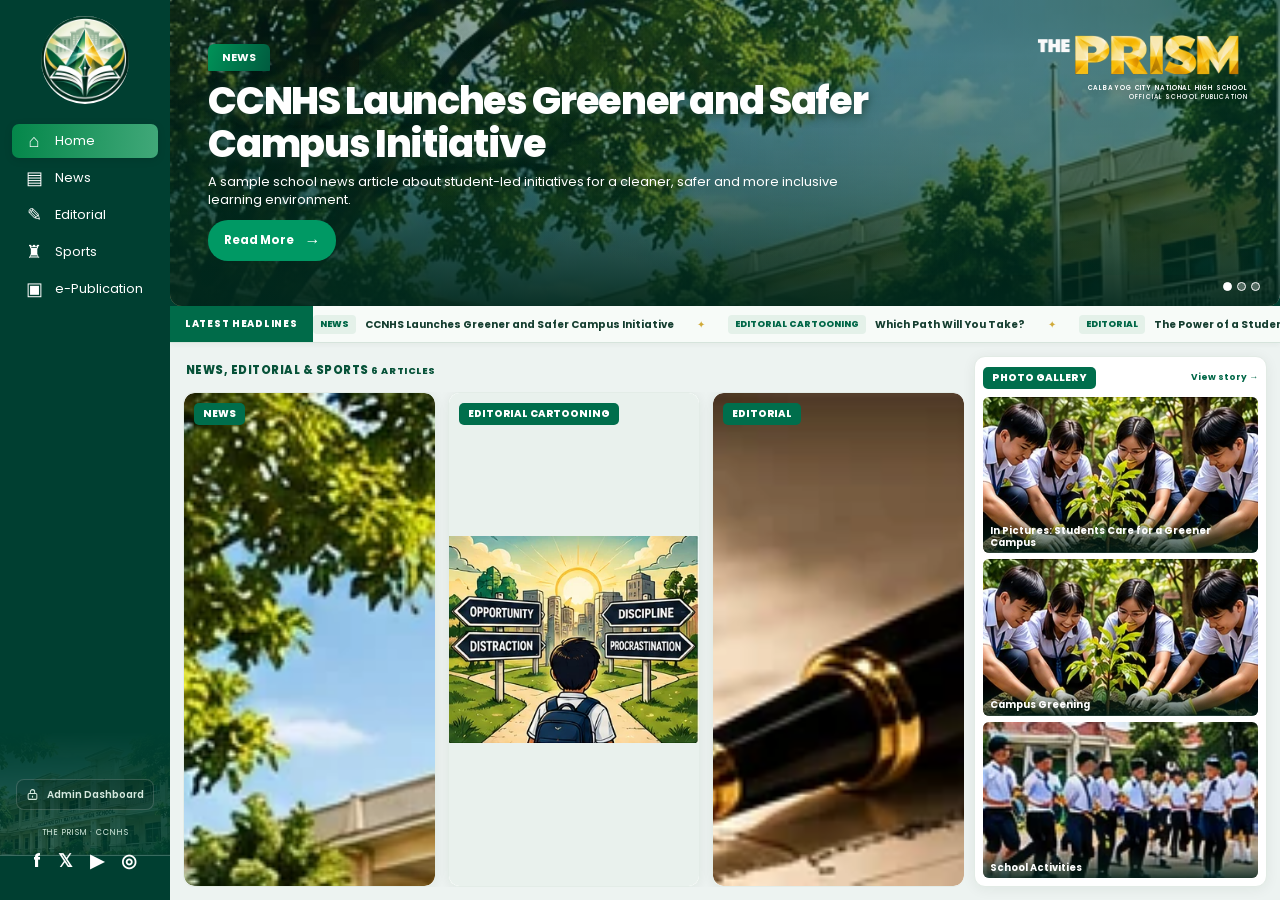
<file: site/index.html>
<!doctype html>
<html lang="en">
<head>
  <meta charset="utf-8"><meta name="viewport" content="width=device-width, initial-scale=1, viewport-fit=cover"><meta name="theme-color" content="#053f30">
  <meta name="description" content="The Prism — the official online school publication of Calbayog City National High School. Stories that inform. Voices that inspire.">
  <meta property="og:type" content="website"><meta property="og:title" content="The Prism | CCNHS"><meta property="og:description" content="Stories that inform. Voices that inspire. A brighter tomorrow.">
  <title>The Prism | Calbayog City National High School</title>
  <link rel="icon" type="image/png" href="assets/images/icon-192.png"><link rel="apple-touch-icon" href="assets/images/icon-192.png"><link rel="manifest" href="manifest.webmanifest">
  <link rel="preconnect" href="https://fonts.googleapis.com"><link rel="preconnect" href="https://fonts.gstatic.com" crossorigin>
  <link href="https://fonts.googleapis.com/css2?family=Poppins:wght@400;500;600;700;800;900&display=swap" rel="stylesheet">
  <link rel="stylesheet" href="assets/styles.css?v=prism-header-v38-20261028-cms-entry"><script defer src="assets/carousel.js?v=prism-carousel-v5-auto-only-20261027"></script><script defer src="assets/app.js?v=prism-cms-v2-featured-gallery-20261027"></script>
  <link rel="stylesheet" href="assets/flipbook.css?v=prism-epub-v2-pdf">
  <script defer src="assets/epub-pdf.js?v=prism-pdf-v1"></script>
  <script defer src="assets/flipbook.js?v=prism-epub-v2-pdf"></script>
</head>
<body>
<div class="app-shell">
  <a class="sidebar-brandmark" href="index.html" aria-label="The Prism home — school publication logo"><img src="assets/images/prism-logo.webp" width="72" height="72" alt="The Prism logo"></a>
  <section id="featured-header" class="home-card hero" aria-label="Featured publication story" hidden></section>
  <section id="headline-ticker" class="headline-ticker" aria-label="Latest publication headlines" hidden></section>
  <header class="masthead">
    <a class="brand" href="index.html" aria-label="The Prism home"><img src="assets/images/prism-logo.webp" width="132" height="132" alt="Official The Prism publication logo"><span class="brand-text"><strong>THE PRISM</strong><span>CALBAYOG CITY NATIONAL HIGH SCHOOL</span><em>OFFICIAL SCHOOL PUBLICATION</em></span></a>
    <div class="header-photo" aria-hidden="true"></div>
    <p class="mast-quote">Stories that inform.<br>Voices that inspire.<br>A brighter tomorrow.</p>
    <button class="menu-toggle" id="menu-toggle" aria-label="Toggle navigation" aria-expanded="false" aria-controls="side-nav">☰</button>
  </header>
  <div class="page-layout">
    <aside class="side-nav" id="side-nav">
      <nav aria-label="Main navigation">
        <a href="index.html" data-nav="home"><span>⌂</span>Home</a>
        <a href="index.html?page=news" data-nav="news"><span>▤</span>News</a>
        <a href="index.html?page=editorial" data-nav="editorial"><span>✎</span>Editorial</a>
        <a href="index.html?page=sports" data-nav="sports"><span>♜</span>Sports</a>
        <a href="index.html?page=epublication" data-nav="epublication"><span>▣</span>e-Publication</a>
      </nav>
      <div class="sidebar-admin-entry"><a href="admin.html" aria-label="Open The Prism CMS dashboard"><svg viewBox="0 0 24 24" width="15" height="15" fill="none" stroke="currentColor" stroke-width="1.9" stroke-linecap="round" stroke-linejoin="round" aria-hidden="true"><rect x="4" y="10" width="16" height="11" rx="2"/><path d="M8 10V7a4 4 0 0 1 8 0v3"/><path d="M12 15v2"/></svg><span>Admin Dashboard</span></a></div>
      <div class="sidebar-bottom"><span class="sidebar-ornament" aria-hidden="true"></span><p>THE PRISM · CCNHS</p><div class="socials" aria-label="Social media placeholders"><span>f</span><span>𝕏</span><span>▶</span><span>◎</span></div></div>
    </aside>
    <main id="app" tabindex="-1"><div class="loading"><span class="spinner"></span>Loading The Prism…</div></main>
  </div>
</div>
<nav class="bottom-nav" aria-label="Mobile navigation"><a href="index.html" data-nav="home"><span>⌂</span>Home</a><a href="index.html?page=news" data-nav="news"><span>▤</span>News</a><a href="index.html?page=editorial" data-nav="editorial"><span>✎</span>Editorial</a><a href="index.html?page=sports" data-nav="sports"><span>♜</span>Sports</a><a href="index.html?page=epublication" data-nav="epublication"><span>▣</span>e-Pub</a></nav>
<div id="network-warning" hidden role="status">You are offline. Previously visited pages may still be available.</div>
</body></html>
</file>
<file: site/assets/styles.css>
:root{--forest:#003e2e;--deep:#002b23;--green:#007e4b;--lime:#00a66d;--gold:#f0c755;--gray:#edf2f1;--ink:#122522;--muted:#5d6a67;--border:#dbe5e1;--white:#fff;--radius:10px}
*,*::before,*::after{box-sizing:border-box}html,body{height:100%;margin:0;overflow:hidden}body{font-family:Poppins,Arial,sans-serif;background:#e8efec;color:var(--ink);font-size:13px}a{text-decoration:none;color:inherit}button{font:inherit;cursor:pointer}button:focus-visible,a:focus-visible{outline:3px solid #ecbf3f;outline-offset:3px}img{display:block;max-width:100%}h1,h2,h3,p,figure{margin:0}.app-shell{height:100vh;height:100dvh;display:flex;flex-direction:column;overflow:hidden;min-height:0}
.masthead{height:clamp(118px,18vh,186px);flex-shrink:0;background:linear-gradient(112deg,rgba(255,255,255,.98) 0%,rgba(255,255,255,.96) 46%,rgba(236,244,239,.8) 49%,transparent 49%),linear-gradient(135deg,#dff4e8,#e2e9e8);position:relative;display:flex;align-items:center;padding:8px max(20px,2.4vw);overflow:hidden;isolation:isolate;border-bottom:2px solid #a0bdb0}
.masthead::after{content:"";position:absolute;inset:0 0 0 50%;background:linear-gradient(101deg,rgba(0,72,52,.15),rgba(0,46,38,.07) 37%,rgba(0,37,30,.94) 97%);z-index:-1;pointer-events:none}
.header-photo{position:absolute;inset:0 0 0 48%;background:url('images/campus-header.webp') center 43% /cover no-repeat;z-index:-2}.brand{position:relative;z-index:1;display:flex;gap:clamp(12px,1.8vw,29px);align-items:center;flex:0 1 auto;min-width:0}.brand img{height:clamp(92px,15.5vh,162px);width:clamp(92px,15.5vh,162px);object-fit:contain;border-radius:50%;flex-shrink:0}.brand-text{display:flex;flex-direction:column;white-space:nowrap}.brand-text strong{font-weight:900;font-size:clamp(35px,5.6vw,99px);letter-spacing:-.055em;line-height:1.05;color:var(--deep)}.brand-text>span{font-size:clamp(8px,.95vw,16px);font-weight:600;letter-spacing:.30em;color:#18473b;line-height:1.45}.brand-text em{font-style:normal;font-weight:500;letter-spacing:.42em;color:#347a68;font-size:clamp(8px,.82vw,13px);line-height:1.5}.mast-quote{margin-left:auto;text-align:left;color:white;text-shadow:0 2px 12px #112b21;font-style:italic;line-height:1.65;font-size:clamp(10px,1vw,15px);max-width:240px;z-index:1}.menu-toggle{display:none}
.page-layout{display:grid;grid-template-columns:clamp(170px,13vw,205px) minmax(0,1fr);min-height:0;flex:1}.side-nav{background:radial-gradient(ellipse at 95% 100%,rgba(53,139,96,.75),transparent 43%),linear-gradient(155deg,#004d35,#003529 65%,#003f31);color:#fff;display:flex;flex-direction:column;justify-content:space-between;padding:10px 12px 18px;min-height:0;position:relative;overflow:hidden}.side-nav:before{position:absolute;content:'';pointer-events:none;inset:auto 0 44px;height:125px;opacity:.25;background:url('images/campus-header.webp') center/cover;mask-image:linear-gradient(transparent,#000)}.side-nav nav{display:grid;grid-template-rows:repeat(10,minmax(0,1fr));flex:1;min-height:0;max-height:610px}.side-nav nav a{display:flex;align-items:center;gap:14px;border-radius:9px;padding:0 13px;color:#fff;font-size:clamp(10px,1vw,14px);transition:background .2s}.side-nav nav a>span{display:grid;place-items:center;flex-shrink:0;font-size:clamp(18px,1.65vw,25px);width:24px;line-height:1}.side-nav nav a:hover,.side-nav nav a.active{background:linear-gradient(93deg,#04874a,#41a879);box-shadow:0 2px 9px rgba(0,0,0,.11)}.sidebar-bottom{position:relative;z-index:1;padding:8px;text-align:center;color:#d1e7dc}.sidebar-bottom p{font-size:8px;letter-spacing:.11em;margin:4px 0 8px}.socials{display:flex;justify-content:center;align-items:center;gap:17px}.socials span{color:white;font-size:18px;font-weight:700}
#app{min-width:0;min-height:0;overflow:hidden;background:#edf3f1}.loading{height:100%;display:flex;align-items:center;justify-content:center;gap:12px;color:var(--green);font-weight:600}.spinner{width:20px;height:20px;border-radius:50%;border:3px solid #cfdfd8;border-top-color:#008755;animation:spin .8s linear infinite}@keyframes spin{to{transform:rotate(360deg)}}
.home-grid{display:grid;grid-template-columns:minmax(0,1.77fr) minmax(0,1.12fr) minmax(0,1fr);grid-template-rows:minmax(0,1.04fr) minmax(0,.96fr);gap:12px;height:100%;min-height:0;padding:12px 13px 13px}.home-card{border-radius:var(--radius);background:#fff;min-width:0;min-height:0;overflow:hidden;box-shadow:0 2px 14px rgba(2,40,29,.055)}.hero{position:relative;background:#153e32}.hero-pane{position:absolute;inset:0;opacity:0;visibility:hidden;transition:opacity .25s;pointer-events:none}.hero-pane.shown{opacity:1;visibility:visible;pointer-events:auto}.hero-slide{position:relative;width:100%;height:100%;overflow:hidden}.hero-slide>img{width:100%;height:100%;object-fit:cover;object-position:center}.hero-overlay{position:absolute;inset:0;background:linear-gradient(0deg,rgba(0,40,29,.93) 0%,rgba(0,48,32,.6) 30%,transparent 82%),linear-gradient(90deg,rgba(0,45,35,.5),transparent 78%)}.hero-copy{position:absolute;left:clamp(16px,1.6vw,29px);right:10px;bottom:clamp(25px,3.2vh,50px);color:white;max-width:90%}.ribbon,.section-head h2,.label-chip{font-size:clamp(10px,.86vw,14px);font-weight:700;line-height:1.2;color:white;background:linear-gradient(110deg,#009358,#005b3f);padding:7px 14px;border-radius:6px 6px 1px 1px;display:inline-block}.hero h1{font-size:clamp(20px,2.45vw,43px);font-weight:800;line-height:1.14;letter-spacing:-.03em;margin:10px 0 5px;max-width:680px;text-shadow:0 2px 11px #173c2e}.hero-copy p{font-size:clamp(10px,.9vw,14px);line-height:1.45;max-width:520px;display:-webkit-box;-webkit-box-orient:vertical;-webkit-line-clamp:2;overflow:hidden;margin-bottom:10px}.read-btn{display:inline-flex;align-items:center;gap:10px;color:white;background:#009964;padding:8px 16px;border-radius:20px;font-weight:700;font-size:clamp(10px,.9vw,14px)}.read-btn:hover{background:#01b67a}.read-btn>span{font-size:16px}.hero-controls{position:absolute;right:14px;bottom:15px;display:flex;align-items:center;gap:9px}.hero-controls>button{border-radius:50%;height:30px;width:30px;background:rgba(0,20,17,.72);border:1px solid rgba(255,255,255,.4);color:white;font-size:22px;line-height:1}.dots{display:flex;gap:5px;margin-right:10px}.dots button{width:9px;height:9px;border-radius:50%;padding:0;border:1px solid white;background:rgba(255,255,255,.25)}.dots button.active{background:white}
.compact-card{display:flex;flex-direction:column;padding:clamp(8px,.78vw,12px);gap:6px}.section-head{display:flex;justify-content:space-between;align-items:center;gap:5px;flex-shrink:0;min-height:32px}.section-head h2{white-space:nowrap;margin:0;font-size:clamp(9px,.85vw,13px);padding:7px 12px}.section-head a{color:#005841;font-weight:700;white-space:nowrap;font-size:clamp(9px,.78vw,12px)}.section-head a:hover{text-decoration:underline}.tile-image{display:block;flex:1;min-height:0;overflow:hidden;border-radius:6px}.tile-image img{height:100%;width:100%;object-fit:cover;transition:transform .25s}.tile-image:hover img{transform:scale(1.025)}.cartoon-tile .tile-image img,.info-tile .tile-image img{object-fit:cover}.tile-copy{flex-shrink:0;padding:1px 8px 5px}.tile-copy h3{font-size:clamp(13px,1.23vw,20px);line-height:1.16;letter-spacing:-.025em;font-weight:800;display:-webkit-box;-webkit-box-orient:vertical;-webkit-line-clamp:2;overflow:hidden;margin:0 0 4px}.tile-copy p{font-size:clamp(9px,.84vw,13px);line-height:1.35;color:#424f4b;display:-webkit-box;-webkit-box-orient:vertical;-webkit-line-clamp:2;overflow:hidden;margin-bottom:5px}.inline-action{display:inline-flex;align-items:center;gap:8px;color:#006744;font-weight:700;font-size:clamp(10px,.9vw,14px)}.inline-action span{font-size:18px}.inline-action:hover{text-decoration:underline}.info-tile .tile-copy{padding:0 4px 5px}.info-tile .tile-image img{object-position:center top}.gallery-preview{display:grid;grid-template-rows:minmax(0,1fr) minmax(65px,.45fr);gap:6px;flex:1;min-height:0}.gallery-primary,.gallery-strip a{display:block;overflow:hidden;min-height:0;border-radius:5px}.gallery-primary img,.gallery-strip img{width:100%;height:100%;object-fit:cover}.gallery-strip{display:grid;grid-template-columns:repeat(3,minmax(0,1fr));gap:6px;min-height:0}.sports-tile .tile-image img{object-position:center}.opinion-tile .tile-image img{object-position:center 48%}
.inner-page{height:100%;overflow:auto;overscroll-behavior:contain;padding:clamp(14px,2vw,30px);scrollbar-color:#a4c1b0 transparent}.page-title{display:flex;align-items:flex-end;justify-content:space-between;gap:16px;background:linear-gradient(135deg,#fff,#eff7f0);padding:20px 25px;border-radius:13px;margin-bottom:18px;border:1px solid var(--border)}.eyebrow{font-size:11px;font-weight:800;color:#007952;letter-spacing:.12em}.page-title h1{font-size:clamp(25px,3vw,43px);letter-spacing:-.04em;color:var(--deep);line-height:1.15;margin:4px 0}.page-title p{font-size:13px;color:var(--muted)}.demo-hint{background:#fbf2d7;color:#735620;border:1px solid #eee0b7;padding:8px 12px;border-radius:20px;font-weight:700;white-space:nowrap;font-size:10px}.story-list{display:grid;grid-template-columns:repeat(2,minmax(0,1fr));gap:16px}.list-card{background:white;border:1px solid #e2e9e5;border-radius:12px;overflow:hidden;box-shadow:0 6px 26px rgba(0,38,25,.045);display:grid;grid-template-columns:43% minmax(0,1fr)}.list-img{display:block;min-height:240px;max-height:360px;overflow:hidden}.list-img img{width:100%;height:100%;object-fit:cover}.list-content{padding:18px;display:flex;flex-direction:column;align-items:flex-start;justify-content:center;gap:8px}.list-content h2{font-size:clamp(16px,1.55vw,25px);line-height:1.2;letter-spacing:-.03em}.list-content h2 a:hover{color:var(--green)}.label-chip{font-size:10px;padding:6px 9px}.list-content p{font-size:12px;color:#53615d;display:-webkit-box;-webkit-line-clamp:3;-webkit-box-orient:vertical;overflow:hidden}.meta{font-size:11px;color:#65736f}.breadcrumbs{font-size:12px;color:#62716b;margin-bottom:16px}.breadcrumbs a{color:#006544;font-weight:700}.article-layout{display:grid;grid-template-columns:minmax(280px,.98fr) minmax(0,1.15fr);gap:25px;align-items:start;max-width:1500px;margin:auto}.article-photo{background:white;border-radius:13px;padding:10px;border:1px solid #e5ece8}.article-photo img{width:100%;height:auto;max-height:65vh;object-fit:cover;border-radius:8px}.article-photo.cartoon-photo img{object-fit:contain;max-height:72vh}.article-photo figcaption{font-size:11px;color:#73817d;font-style:italic;padding:9px 3px 3px}.article-text{background:#fff;border-radius:13px;padding:clamp(22px,2.5vw,40px);box-shadow:0 3px 16px rgba(0,0,0,.03)}.article-text h1{font-size:clamp(24px,2.9vw,45px);line-height:1.16;letter-spacing:-.03em;margin:15px 0 11px;color:#092c22}.article-text .meta{font-size:12px;padding-bottom:15px;border-bottom:1px solid #e0eae4}.article-text p{font-size:clamp(12px,.95vw,15px);line-height:1.9;color:#394942;margin-top:15px}.article-text .inline-action{margin-top:18px}.sample-alert{background:#fff8e7;border-left:4px solid #ddb44e;color:#85662d;font-size:11px;line-height:1.6;padding:10px 13px;border-radius:4px;margin:16px 0}.about-panel{display:flex;gap:35px;background:white;border-radius:18px;max-width:1100px;margin:2vh auto;padding:clamp(24px,5vw,60px);align-items:center}.about-panel img{height:clamp(160px,28vw,300px);width:clamp(160px,28vw,300px);object-fit:contain}.about-panel h1{font-size:clamp(29px,4vw,51px);letter-spacing:-.04em;color:var(--deep);margin:5px 0 14px}.about-panel p{font-size:clamp(12px,1.15vw,16px);line-height:1.8;margin:10px 0 15px}.muted-note{color:#849087}.bottom-nav{display:none}#network-warning{position:fixed;right:10px;bottom:10px;background:#f9dc9c;border-radius:10px;color:#67450d;padding:10px 14px;z-index:50}#network-warning[hidden]{display:none}
@media(max-width:1200px){.masthead{height:clamp(111px,16vh,155px)}.brand img{height:clamp(87px,13vh,125px);width:clamp(87px,13vh,125px)}.brand-text strong{font-size:clamp(35px,5.4vw,73px)}.page-layout{grid-template-columns:170px minmax(0,1fr)}.side-nav nav a{font-size:11px;padding:0 9px;gap:10px}.home-grid{grid-template-columns:minmax(0,1.6fr) minmax(0,1.08fr) minmax(0,1fr);gap:9px;padding:9px}.compact-card{padding:7px}.section-head{min-height:26px}.section-head h2{font-size:10px;padding:6px 8px}.tile-copy h3{font-size:14px}.tile-copy p{font-size:10px}}
@media(max-width:950px) and (min-width:701px){.mast-quote{display:none}.brand-text strong{font-size:55px}.page-layout{grid-template-columns:148px minmax(0,1fr)}.side-nav{padding:8px}.side-nav nav a{gap:7px;font-size:10px}.side-nav nav a span{font-size:18px;width:22px}.hero h1{font-size:22px}.hero-copy p{display:none}.tile-copy p{display:none}.home-grid{grid-template-columns:1.5fr 1.1fr 1fr}.section-head a{display:none}}
@media(max-height:730px) and (min-width:701px){.masthead{height:108px}.brand img{height:92px;width:92px}.brand-text strong{font-size:59px}.side-nav{padding:7px 10px}.side-nav nav a{font-size:11px}.side-nav nav a span{font-size:19px}.sidebar-bottom{padding:0}.sidebar-bottom p{display:none}.home-grid{gap:8px;padding:8px}.compact-card{gap:3px}.section-head{min-height:25px}.section-head h2{padding:5px 9px}.tile-copy p{display:none}.tile-copy h3{font-size:13px;margin-bottom:3px}.hero h1{font-size:clamp(22px,2.3vw,31px)}.hero-copy p{font-size:10px;line-height:1.2}.hero-copy{bottom:25px}.read-btn{padding:5px 11px}.hero-controls{bottom:7px}.gallery-preview{grid-template-rows:minmax(0,1fr) minmax(32px,.4fr)}}
@media(max-width:700px){.app-shell{height:100dvh}.masthead{height:80px;padding:6px 12px;border-bottom:2px solid #e0e8e3;background:linear-gradient(90deg,#fff 55%,#c8e5d6)}.masthead:after{display:none}.header-photo{opacity:.13;inset:0 0 0 45%}.brand{gap:8px}.brand img{height:62px;width:62px}.brand-text strong{font-size:clamp(26px,7.4vw,39px);letter-spacing:-.06em}.brand-text>span{font-size:6.4px;letter-spacing:.12em}.brand-text em{font-size:5.8px;letter-spacing:.25em}.mast-quote{display:none}.menu-toggle{display:block;position:absolute;right:10px;top:19px;border:0;background:#056343;color:white;border-radius:9px;width:35px;height:37px;font-size:23px;z-index:21;line-height:1}.page-layout{display:block;min-height:0;flex:1}.side-nav{position:fixed;top:80px;bottom:54px;left:0;width:235px;z-index:22;transform:translateX(-110%);transition:transform .2s;box-shadow:0 12px 22px #09251d44;padding:13px}.side-nav.opened{transform:translateX(0)}.side-nav nav{max-height:none}.side-nav nav a{font-size:12px}.side-nav nav a span{font-size:19px}.sidebar-bottom{display:none}#app{height:100%;width:100%}.bottom-nav{display:grid;grid-template-columns:repeat(5,minmax(0,1fr));position:fixed;z-index:19;bottom:0;left:0;right:0;height:calc(57px + env(safe-area-inset-bottom));padding-bottom:env(safe-area-inset-bottom);background:white;border-top:1px solid #d6e3dd;box-shadow:0 -2px 16px #1245341b}.bottom-nav a{display:flex;flex-direction:column;align-items:center;justify-content:center;gap:1px;color:#687972;font-weight:600;font-size:9px}.bottom-nav a span{font-size:20px;line-height:1.2}.bottom-nav a.active{color:#007f52}.page-layout{padding-bottom:57px}.home-grid{grid-template-columns:repeat(2,minmax(0,1fr));grid-template-rows:minmax(0,1.2fr) minmax(0,.8fr) minmax(0,.8fr);gap:7px;padding:8px;height:100%}.hero{grid-column:1/-1}.hero-copy{left:15px;right:8px;bottom:12px}.hero h1{font-size:clamp(17px,5vw,25px);line-height:1.1;margin:7px 0 3px;max-width:270px}.hero-copy p{font-size:9px;line-height:1.35;-webkit-line-clamp:2;max-width:270px;margin-bottom:7px}.ribbon{font-size:8px;padding:5px 8px}.read-btn{font-size:9px;padding:5px 10px}.hero-controls{right:9px;bottom:8px;gap:4px}.hero-controls>button{width:23px;height:23px;font-size:17px}.dots{gap:4px;margin-right:4px}.dots button{height:7px;width:7px}.compact-card{padding:5px;gap:3px}.section-head{min-height:21px}.section-head h2{font-size:8px;padding:5px 6px}.section-head a{display:none}.tile-copy{padding:2px 4px 4px}.tile-copy h3{font-size:10px;line-height:1.15;margin:0 0 3px;-webkit-line-clamp:2}.tile-copy p,.tile-copy .inline-action{display:none}.cartoon-tile{grid-column:1;grid-row:2}.info-tile{grid-column:2;grid-row:2}.gallery-tile{grid-column:1;grid-row:3}.sports-tile{grid-column:2;grid-row:3}.opinion-tile{display:none}.gallery-preview{grid-template-rows:minmax(0,1fr) minmax(25px,.35fr);gap:3px}.gallery-strip{gap:3px}.tile-image{border-radius:4px}.inner-page{padding:12px;height:100%;padding-bottom:20px}.page-title{padding:14px;margin-bottom:10px;align-items:flex-start;flex-direction:column;gap:6px}.page-title h1{font-size:24px}.page-title p{font-size:11px}.eyebrow{font-size:9px}.demo-hint{font-size:8px;padding:5px 8px}.story-list{display:block}.list-card{grid-template-columns:36% minmax(0,1fr);margin-bottom:10px;border-radius:10px}.list-img{min-height:130px;max-height:none}.list-content{padding:10px;gap:5px}.list-content h2{font-size:14px}.list-content p{font-size:10px;-webkit-line-clamp:2}.list-content .meta{font-size:9px}.list-content .inline-action{font-size:10px}.label-chip{padding:4px 6px;font-size:8px}.article-layout{display:block}.article-photo{margin-bottom:13px}.article-photo img{max-height:240px}.article-text{padding:18px}.article-text h1{font-size:23px}.article-text p{font-size:12px}.breadcrumbs{font-size:10px;line-height:1.5}.about-panel{display:block;margin:0;padding:21px}.about-panel img{height:120px;width:120px;margin:0 auto 12px}.about-panel h1{font-size:26px}.about-panel p{font-size:12px}}
@media(max-width:360px){.brand img{height:53px;width:53px}.brand-text strong{font-size:25px}.brand-text>span{font-size:5.6px}.masthead{height:69px}.side-nav{top:69px}.home-grid{padding:6px;gap:6px}.hero-copy p{display:none}.tile-copy h3{font-size:9px}}
@media(prefers-reduced-motion:reduce){*,*:before,*:after{animation:none!important;scroll-behavior:auto!important;transition:none!important}}

/* Responsive masthead v3: typography and emblem stay as HTML elements,
   avoiding the stretching caused by scaling a text-bearing header image. */
@media (min-width:701px){
  .masthead{
    height:clamp(110px,15vh,155px);
    padding:10px clamp(16px,2.8vw,45px);
    border-top:2px solid #073f2f;
    border-bottom:3px solid #2b8463;
    background:
      linear-gradient(134deg,rgba(0,107,69,.55) 0 10%,transparent 10.2%),
      linear-gradient(125deg,transparent 0 7.4%,rgba(243,201,75,.95) 7.5% 8.6%,transparent 8.7%),
      linear-gradient(110deg,#0b764e 0%,#c6ecd5 18%,#f8fff9 32%,#fafdfa 62%,#c0ead4 78%,#13764f 100%);
  }
  .masthead::before{
    content:"";
    display:block;
    position:absolute;
    inset:0;
    z-index:0;
    pointer-events:none;
    background:
      linear-gradient(126deg,transparent 0 63.3%,rgba(241,193,57,.78) 63.45% 64.5%,transparent 64.7%),
      linear-gradient(126deg,transparent 0 69%,rgba(13,132,86,.36) 69.3% 76%,transparent 76.2%),
      linear-gradient(37deg,rgba(0,95,64,.36) 0 10%,transparent 10.2%);
  }
  .masthead::after{
    content:"";
    display:block;
    position:absolute;
    inset:0;
    z-index:1;
    pointer-events:none;
    background:linear-gradient(126deg,transparent 0 75%,rgba(244,196,54,.9) 75.15% 76%,transparent 76.15%);
  }
  .masthead .header-photo{
    display:block;
    position:absolute;
    inset:0 0 0 69%;
    opacity:1;
    z-index:0;
    clip-path:polygon(25% 0,100% 0,100% 100%,0 100%);
    background:
      linear-gradient(90deg,rgba(3,106,74,.40),rgba(0,64,45,.04) 62%),
      url('images/campus-header.webp') center 47% /cover no-repeat;
  }
  .masthead .brand{
    position:relative;
    inset:auto;
    display:flex;
    opacity:1;
    height:auto;
    width:auto;
    max-width:76%;
    align-items:center;
    gap:clamp(12px,1.8vw,24px);
    z-index:2;
  }
  .masthead .brand img{
    width:clamp(78px,11vh,126px);
    height:clamp(78px,11vh,126px);
    object-fit:contain;
    flex-shrink:0;
  }
  .masthead .brand-text strong{
    font-size:clamp(33px,3.5vw,60px);
    letter-spacing:-.065em;
    line-height:1.09;
  }
  .masthead .brand-text>span{
    font-size:clamp(8px,.90vw,13px);
    letter-spacing:.21em;
    line-height:1.55;
  }
  .masthead .brand-text em{
    font-size:clamp(8px,.8vw,12px);
    letter-spacing:.30em;
    line-height:1.45;
  }
  .masthead .mast-quote{display:none}
  .masthead:focus-within{outline:3px solid var(--gold);outline-offset:-3px}
}
@media (max-width:700px){
  .masthead .brand-text strong{font-size:clamp(22px,6.5vw,33px);letter-spacing:-.06em}
  .masthead .brand img{object-fit:contain}
}

/* Prism header v4 — flat, solid-color masthead without gradients or photo.
   The publication name and logo remain real, accessible HTML elements. */
@media (min-width:701px) {
  .masthead { background:#f7f8f5; }
  .masthead::before {
    content:"";display:block;position:absolute;inset:0 auto 0 0;
    width:clamp(118px,12vw,175px);background:#056c4b;z-index:0;pointer-events:none;
  }
  .masthead::after {
    content:"";display:block;position:absolute;inset:0 auto 0 clamp(100px,10vw,142px);
    width:30px;background:#e9c458;clip-path:polygon(0 0,28% 0,100% 100%,72% 100%);
    z-index:1;pointer-events:none;
  }
  .masthead .header-photo { display:none; }
  .masthead .brand { max-width:100%; }
}
@media (max-width:700px) {
  .masthead { background:#f7f8f5; }
  .masthead::before {
    content:"";display:block;position:absolute;inset:0 auto 0 0;
    width:clamp(70px,21vw,108px);background:#056c4b;opacity:1;z-index:0;pointer-events:none;
  }
  .masthead::after {
    content:"";display:block;position:absolute;inset:0 auto 0 clamp(57px,17.5vw,89px);
    width:14px;background:#e9c458;clip-path:polygon(0 0,28% 0,100% 100%,72% 100%);
    z-index:0;pointer-events:none;
  }
  .masthead .header-photo { display:none; }
  .masthead .brand,.masthead .menu-toggle { z-index:2; }
}

/* v5 — extend the sidebar's dark green seamlessly to the header's top edge. */
@media (min-width:701px) {
  .masthead::before {
    width:clamp(170px,13vw,205px);
    background:#003f31;
  }
  .masthead::after {
    inset:0 auto 0 calc(clamp(170px,13vw,205px) - 30px);
  }
}
@media (min-width:701px) and (max-width:1200px) {
  .masthead::before { width:170px; }
  .masthead::after { left:140px; }
}
@media (min-width:701px) and (max-width:950px) {
  .masthead::before { width:148px; }
  .masthead::after { left:118px; }
}
@media (max-width:700px) {
  /* The navigation drawer reaches the top, while content begins below the masthead. */
  .side-nav { top:0; padding-top:94px; background:#003f31; }
  .masthead { z-index:24; }
  .masthead::before { background:#003f31; }
  .masthead .brand,.masthead .menu-toggle { position:relative; z-index:25; }
  .masthead .menu-toggle { position:absolute; }
}
@media (max-width:360px) {
  .side-nav { top:0; padding-top:82px; }
}

/* v6: main featured story is the full-width news header at the top of the content. */
@media (min-width:701px) {
  .masthead{height:clamp(68px,9vh,80px);padding:7px clamp(14px,2vw,30px);background:#f7f8f5}
  .masthead .brand{gap:12px;max-width:100%}
  .masthead .brand img{width:clamp(48px,6.5vh,60px);height:clamp(48px,6.5vh,60px);box-shadow:none}
  .masthead .brand-text strong{font-size:clamp(28px,2.8vw,42px);line-height:1.02}
  .masthead .brand-text>span{font-size:clamp(7px,.74vw,11px);letter-spacing:.20em;line-height:1.3;margin-top:0}
  .masthead .brand-text em{font-size:clamp(7px,.67vw,10px);letter-spacing:.23em;line-height:1.25;margin-top:0}
  .masthead .mast-quote,.masthead .header-photo{display:none}
  .home-grid{
    grid-template-columns:repeat(5,minmax(0,1fr));
    grid-template-rows:minmax(0,1.45fr) minmax(0,.75fr);
    gap:10px;padding:10px;
  }
  .home-grid>.hero{grid-column:1/-1;grid-row:1}
  .home-grid>.cartoon-tile{grid-column:1;grid-row:2}
  .home-grid>.info-tile{grid-column:2;grid-row:2}
  .home-grid>.gallery-tile{grid-column:3;grid-row:2}
  .home-grid>.opinion-tile{grid-column:4;grid-row:2}
  .home-grid>.sports-tile{grid-column:5;grid-row:2}
  .home-grid .compact-card{gap:3px;padding:6px}
  .home-grid .tile-copy{padding:2px 3px 4px}
  .home-grid .tile-copy h3{font-size:clamp(11px,1vw,16px);line-height:1.2}
  .home-grid .tile-copy p{display:none}
  .home-grid .tile-copy .inline-action{font-size:11px}
  .home-grid .section-head h2{font-size:clamp(9px,.78vw,12px);padding:6px 8px}
  .home-grid .section-head a{display:none}
  .hero h1{font-size:clamp(28px,3.25vw,52px);max-width:min(780px,77%);margin:8px 0}
  .hero-copy{max-width:92%;left:clamp(20px,2.3vw,38px);bottom:clamp(23px,3vh,42px)}
  .hero-copy p{font-size:clamp(11px,1vw,15px);max-width:650px;-webkit-line-clamp:2}
  .hero-slide>img{object-position:center center}
  .hero-controls{right:18px;bottom:19px}
}
@media (max-width:700px) {
  .masthead{height:72px;background:#f7f8f5}
  .masthead .brand img{width:51px;height:51px}
  .masthead .brand-text strong{font-size:clamp(22px,6.5vw,30px)}
  .masthead .brand-text>span{letter-spacing:.09em;font-size:6px}
  .masthead .brand-text em{letter-spacing:.16em;font-size:5.7px}
  .side-nav{top:0;padding-top:86px}
  .home-grid{grid-template-columns:repeat(2,minmax(0,1fr));grid-template-rows:minmax(0,1.65fr) minmax(0,.65fr) minmax(0,.65fr);gap:7px;padding:8px}
  .home-grid>.hero{grid-column:1/-1;grid-row:1}
  .home-grid>.cartoon-tile{grid-column:1;grid-row:2}
  .home-grid>.info-tile{grid-column:2;grid-row:2}
  .home-grid>.gallery-tile{grid-column:1;grid-row:3}
  .home-grid>.sports-tile{grid-column:2;grid-row:3}
  .home-grid>.opinion-tile{display:none}
  .hero h1{font-size:clamp(21px,5.7vw,30px);max-width:330px;line-height:1.12}
  .hero-copy{bottom:22px;left:15px;right:14px;max-width:calc(100% - 29px)}
  .hero-copy p{font-size:10px;max-width:290px;-webkit-line-clamp:2}
  .hero-controls{bottom:7px;right:8px}
  .hero-slide>img{object-position:center center}
}
@media(max-width:360px){.masthead{height:67px}.side-nav{padding-top:82px}.hero h1{font-size:20px}}

/* v7 — Full-width featured news at the absolute top of the home page.
   The logo masthead and other cards follow below. */
#featured-header[hidden]{display:none!important}
.app-shell.home-top-feature > #featured-header{
  display:block;
  flex:0 0 clamp(250px,34dvh,380px);
  width:100%;min-width:0;min-height:0;position:relative;
  border-radius:0 0 12px 12px;box-shadow:none;isolation:isolate;
}
.app-shell.home-top-feature .masthead{flex-shrink:0}
.app-shell.home-top-feature #featured-header .hero-slide > img{width:100%;height:100%;object-fit:cover;object-position:center 46%}
.app-shell.home-top-feature #featured-header .hero-copy{
  bottom:clamp(32px,5vh,50px);left:clamp(18px,3vw,55px);
  right:120px;max-width:min(780px,77%);
}
.app-shell.home-top-feature #featured-header h1{
  font-size:clamp(27px,3vw,52px);max-width:760px;
  line-height:1.12;letter-spacing:-.035em;margin:8px 0;
}
.app-shell.home-top-feature #featured-header .hero-copy p{
  font-size:clamp(11px,1vw,15px);-webkit-line-clamp:2;
}
.app-shell.home-top-feature #featured-header .hero-controls{bottom:15px;right:20px}
@media (min-width:701px){
  .app-shell.home-top-feature .home-grid{
    display:grid;grid-template-columns:repeat(5,minmax(0,1fr));
    grid-template-rows:minmax(0,1fr);height:100%;gap:10px;padding:10px;
  }
  .app-shell.home-top-feature .home-grid>.cartoon-tile{grid-column:1;grid-row:1}
  .app-shell.home-top-feature .home-grid>.info-tile{grid-column:2;grid-row:1}
  .app-shell.home-top-feature .home-grid>.gallery-tile{grid-column:3;grid-row:1}
  .app-shell.home-top-feature .home-grid>.opinion-tile{grid-column:4;grid-row:1}
  .app-shell.home-top-feature .home-grid>.sports-tile{grid-column:5;grid-row:1}
}
@media(max-width:700px){
  .app-shell.home-top-feature > #featured-header{flex-basis:clamp(235px,33dvh,305px)}
  .app-shell.home-top-feature #featured-header .hero-copy{
    left:16px;right:15px;max-width:calc(100% - 31px);bottom:29px;
  }
  .app-shell.home-top-feature #featured-header h1{font-size:clamp(20px,5.8vw,28px);line-height:1.1;max-width:94%}
  .app-shell.home-top-feature #featured-header .hero-copy p{font-size:10px;max-width:90%;-webkit-line-clamp:2}
  .app-shell.home-top-feature #featured-header .hero-controls{right:8px;bottom:8px}
  .app-shell.home-top-feature .home-grid{
    display:grid;grid-template-columns:repeat(2,minmax(0,1fr));
    grid-template-rows:repeat(2,minmax(0,1fr));gap:7px;padding:8px;height:100%;
  }
  .app-shell.home-top-feature .home-grid>.cartoon-tile{grid-column:1;grid-row:1}
  .app-shell.home-top-feature .home-grid>.info-tile{grid-column:2;grid-row:1}
  .app-shell.home-top-feature .home-grid>.gallery-tile{grid-column:1;grid-row:2}
  .app-shell.home-top-feature .home-grid>.sports-tile{grid-column:2;grid-row:2}
  .app-shell.home-top-feature .home-grid>.opinion-tile{display:none}
}
@media(max-width:360px){
  .app-shell.home-top-feature > #featured-header{flex-basis:225px}
  .app-shell.home-top-feature #featured-header h1{font-size:19px}
  .app-shell.home-top-feature #featured-header .hero-copy p{display:none}
}

/* v8 — Keep featured news within the content column, never over the sidebar. */
@media (min-width:701px) {
  .app-shell.home-top-feature {
    --prism-sidebar-width:clamp(170px,13vw,205px);
    background:#003f31;
  }
  .app-shell.home-top-feature > #featured-header {
    width:calc(100% - var(--prism-sidebar-width));
    margin-left:var(--prism-sidebar-width);
    align-self:flex-start;
    border-radius:0 0 12px 12px;
  }
}
@media (min-width:701px) and (max-width:1200px) {
  .app-shell.home-top-feature { --prism-sidebar-width:170px; }
}
@media (min-width:701px) and (max-width:950px) {
  .app-shell.home-top-feature { --prism-sidebar-width:148px; }
}
@media (max-width:700px) {
  /* Mobile has a hidden navigation drawer, not a permanent sidebar. */
  .app-shell.home-top-feature > #featured-header {
    width:100%;margin-left:0;
  }
}


/* v9 — position The Prism branding over the upper-right of the featured header. */
.app-shell.home-top-feature .masthead {
  position:absolute;
  top:14px;
  right:clamp(14px,2vw,32px);
  left:auto;
  width:auto;
  height:auto;
  min-height:0;
  padding:0;
  margin:0;
  border:0;
  background:transparent;
  overflow:visible;
  display:flex;
  justify-content:flex-end;
  align-items:flex-start;
  z-index:26;
}
.app-shell.home-top-feature .masthead::before,
.app-shell.home-top-feature .masthead::after,
.app-shell.home-top-feature .masthead .header-photo,
.app-shell.home-top-feature .masthead .mast-quote {display:none!important;}
.app-shell.home-top-feature .masthead .brand {
  display:flex;
  align-items:center;
  justify-content:flex-end;
  flex-direction:row;
  gap:11px;
  width:auto;
  max-width:100%;
  padding:9px 13px;
  border-radius:10px;
  background:rgba(0,42,30,.82);
  box-shadow:0 3px 18px rgba(0,18,12,.16);
  opacity:1;
}
.app-shell.home-top-feature .masthead .brand img {
  width:58px;height:58px;min-width:58px;
  object-fit:contain;flex-shrink:0;
  border-radius:50%;
  background:none;box-shadow:none;
}
.app-shell.home-top-feature .masthead .brand-text {
  align-items:flex-end;
  text-align:right;
  white-space:nowrap;
}
.app-shell.home-top-feature .masthead .brand-text strong {
  font-size:clamp(25px,2.65vw,37px);
  line-height:1;
  letter-spacing:-.055em;
  font-weight:900;
  color:#fff;
}
.app-shell.home-top-feature .masthead .brand-text>span {
  font-size:clamp(7px,.7vw,10px);
  letter-spacing:.18em;
  font-weight:600;
  margin-top:5px;
  color:#fff;
  line-height:1.35;
}
.app-shell.home-top-feature .masthead .brand-text em {
  font-size:clamp(7px,.65vw,9px);
  letter-spacing:.22em;
  font-weight:500;
  margin-top:1px;
  color:#fff;
  line-height:1.35;
}
@media (min-width:701px) and (max-width:900px) {
  .app-shell.home-top-feature .masthead {top:10px;right:12px;}
  .app-shell.home-top-feature .masthead .brand{padding:7px 10px;gap:8px;}
  .app-shell.home-top-feature .masthead .brand img{width:48px;height:48px;min-width:48px;}
  .app-shell.home-top-feature .masthead .brand-text strong{font-size:27px;}
  .app-shell.home-top-feature .masthead .brand-text>span{font-size:7px;letter-spacing:.11em;}
  .app-shell.home-top-feature .masthead .brand-text em{font-size:7px;letter-spacing:.15em;}
}
@media (max-width:700px) {
  .app-shell.home-top-feature .masthead {
    top:8px;right:8px;left:auto;
    width:calc(100% - 16px);
    height:auto;min-height:0;
    background:transparent;
    justify-content:flex-end;
    padding:0;
    z-index:26;
  }
  .app-shell.home-top-feature .masthead .brand {
    max-width:calc(100% - 46px);
    margin-left:auto;
    gap:7px;
    padding:6px 8px;
    border-radius:8px;
  }
  .app-shell.home-top-feature .masthead .brand img {
    width:40px;height:40px;min-width:40px;
  }
  .app-shell.home-top-feature .masthead .brand-text strong {font-size:clamp(17px,5vw,23px);}
  .app-shell.home-top-feature .masthead .brand-text>span {font-size:clamp(5px,1.4vw,6.5px);letter-spacing:.07em;margin-top:2px;}
  .app-shell.home-top-feature .masthead .brand-text em {font-size:clamp(5px,1.3vw,6px);letter-spacing:.11em;}
  .app-shell.home-top-feature .masthead .menu-toggle {
    position:absolute;
    left:0;
    right:auto;
    top:5px;
    z-index:28;
  }
}
@media (max-width:360px) {
  .app-shell.home-top-feature .masthead .brand {gap:5px;padding:5px 7px;max-width:calc(100% - 42px);}
  .app-shell.home-top-feature .masthead .brand img {width:35px;height:35px;min-width:35px;}
  .app-shell.home-top-feature .masthead .brand-text strong {font-size:17px;}
  .app-shell.home-top-feature .masthead .brand-text>span {font-size:5px;}
  .app-shell.home-top-feature .masthead .brand-text em {font-size:5px;}
}

/* v10 — place the emblem in the upper-left menu column, keep white
   publication lettering right-aligned in the upper-right news header. */
.sidebar-brandmark{display:none;}
.app-shell.home-top-feature {position:relative;}
.app-shell.home-top-feature > .sidebar-brandmark{
  position:absolute;top:12px;left:clamp(11px,1.4vw,20px);
  z-index:30;display:grid;place-items:center;
  width:clamp(100px,9vw,130px);height:94px;
  padding:9px;border-radius:12px;
  background:#0b5144;
  border:1px solid rgba(255,255,255,.11);
  text-decoration:none;
}
.app-shell.home-top-feature > .sidebar-brandmark img{
  display:block;width:76px;height:76px;object-fit:contain;
}
.app-shell.home-top-feature > .sidebar-brandmark:focus-visible{
  outline:3px solid #e9c458;outline-offset:2px;
}
.app-shell.home-top-feature .masthead .brand img{display:none!important;}
.app-shell.home-top-feature .masthead .brand{gap:0;}
@media (min-width:701px) and (max-width:950px){
  .app-shell.home-top-feature > .sidebar-brandmark{
    top:10px;left:10px;width:104px;height:82px;
  }
  .app-shell.home-top-feature > .sidebar-brandmark img{width:64px;height:64px;}
}
@media(max-width:700px){
  .app-shell.home-top-feature > .sidebar-brandmark{
    top:8px;left:6px;width:51px;height:51px;padding:5px;border-radius:9px;
  }
  .app-shell.home-top-feature > .sidebar-brandmark img{width:40px;height:40px;}
  .app-shell.home-top-feature .masthead .brand{
    max-width:calc(100% - 100px);
    padding:6px 8px;margin-left:auto;
  }
  .app-shell.home-top-feature .masthead .brand-text{
    max-width:100%;
  }
  .app-shell.home-top-feature .masthead .brand-text>span{
    white-space:normal;line-height:1.18;
  }
  .app-shell.home-top-feature .masthead .menu-toggle{
    left:61px;top:7px;right:auto;
  }
}
@media(max-width:360px){
  .app-shell.home-top-feature > .sidebar-brandmark{
    width:47px;height:47px;left:5px;top:7px;
  }
  .app-shell.home-top-feature > .sidebar-brandmark img{width:36px;height:36px;}
  .app-shell.home-top-feature .masthead .brand{
    max-width:calc(100% - 95px);
  }
  .app-shell.home-top-feature .masthead .menu-toggle{left:55px;}
}

/* v11 — show only the circular school publication emblem. No card,
   border, padding, rectangular white image background, or placeholder. */
.app-shell.home-top-feature > .sidebar-brandmark{
  width:96px;
  height:96px;
  padding:0;
  margin:0;
  border:0;
  border-radius:0;
  background:transparent;
  box-shadow:none;
}
.app-shell.home-top-feature > .sidebar-brandmark img{
  width:100%;
  height:100%;
  object-fit:contain;
  background:transparent;
  border:0;
  border-radius:0;
  box-shadow:none;
  clip-path:circle(45.8% at 50% 50%);
}
@media (min-width:701px) and (max-width:950px){
  .app-shell.home-top-feature > .sidebar-brandmark{
    width:82px;height:82px;
  }
}
@media (max-width:700px){
  .app-shell.home-top-feature > .sidebar-brandmark{
    width:59px;height:59px;padding:0;
  }
  .app-shell.home-top-feature > .sidebar-brandmark img{
    width:100%;height:100%;
  }
}
@media (max-width:360px){
  .app-shell.home-top-feature > .sidebar-brandmark{
    width:53px;height:53px;padding:0;
  }
}

/* v12 — Home menu starts immediately below the emblem, not below the
   featured-news carousel. Desktop column and article content remain separate. */
@media (min-width:701px) {
  .app-shell.home-top-feature {
    --prism-sidebar-width:clamp(170px,13vw,205px);
  }
  .app-shell.home-top-feature .page-layout{
    grid-template-columns:var(--prism-sidebar-width) minmax(0,1fr);
  }
  .app-shell.home-top-feature .page-layout > #side-nav{
    position:absolute;
    top:116px;
    bottom:0;
    left:0;
    width:var(--prism-sidebar-width);
    min-height:0;
    z-index:18;
    padding:8px 12px 18px;
    background:#003f31;
  }
  .app-shell.home-top-feature .page-layout > #side-nav nav{
    max-height:560px;
    min-height:0;
  }
  .app-shell.home-top-feature .page-layout > #app{
    grid-column:2;
    grid-row:1;
  }
}
@media (min-width:701px) and (max-width:1200px){
  .app-shell.home-top-feature{--prism-sidebar-width:170px;}
}
@media (min-width:701px) and (max-width:950px){
  .app-shell.home-top-feature{--prism-sidebar-width:148px;}
  .app-shell.home-top-feature .page-layout > #side-nav{
    top:104px;
    padding:7px 8px 12px;
  }
}
@media (max-width:700px){
  /* Keep the mobile drawer below the emblem when opened. */
  .app-shell.home-top-feature .page-layout > #side-nav{
    top:0;
    padding-top:86px;
  }
}
@media (max-width:360px){
  .app-shell.home-top-feature .page-layout > #side-nav{
    padding-top:80px;
  }
}

/* v13 — Horizontally center the circular logo within the desktop left
   navigation panel while keeping it above the Home menu entry. */
@media (min-width:701px) {
  .app-shell.home-top-feature > .sidebar-brandmark {
    left:calc(var(--prism-sidebar-width) / 2);
    transform:translateX(-50%);
  }
}

/* v14 — Approved simple translucent green upper-right gradient:
   no pattern and no boxed backing behind The Prism. */
.app-shell.home-top-feature > #featured-header::before{
  content:"";
  position:absolute;
  top:0;right:0;
  width:min(83%,1050px);
  height:clamp(180px,90%,390px);
  background:radial-gradient(ellipse at 100% 0%,rgba(0,60,43,.72) 0%,rgba(0,64,47,.48) 33%,rgba(0,65,46,.19) 61%,rgba(0,65,46,0) 85%);
  z-index:5;
  pointer-events:none;
}
@media(min-width:701px){
  .app-shell.home-top-feature .masthead{
    top:clamp(14px,2.2vw,25px);
    right:clamp(28px,4.4vw,85px);
    left:auto;
    width:auto;
  }
}
.app-shell.home-top-feature .masthead .brand{
  padding:0;
  background:transparent;
  border:0;
  border-radius:0;
  box-shadow:none;
  gap:0;
}
.app-shell.home-top-feature .masthead .brand-text{
  align-items:flex-end;
  text-align:right;
}
.app-shell.home-top-feature .masthead .brand-text strong,
.app-shell.home-top-feature .masthead .brand-text>span,
.app-shell.home-top-feature .masthead .brand-text em{
  color:#fff;
  text-shadow:0 1px 8px rgba(0,35,24,.25);
}
@media(max-width:700px){
  .app-shell.home-top-feature > #featured-header::before{
    width:95%;
    height:clamp(135px,57%,230px);
    background:radial-gradient(ellipse at 100% 0%,rgba(0,60,43,.78) 0%,rgba(0,64,46,.48) 41%,rgba(0,64,46,.12) 74%,rgba(0,64,46,0) 96%);
  }
  .app-shell.home-top-feature .masthead{
    top:9px;
    left:0;
    right:0;
    width:100%;
    justify-content:flex-end;
    padding:0;
    pointer-events:none;
  }
  .app-shell.home-top-feature .masthead .brand{
    margin-left:auto;
    margin-right:clamp(17px,5vw,29px);
    max-width:calc(100% - 115px);
    padding:0;
    pointer-events:auto;
  }
  .app-shell.home-top-feature .masthead .menu-toggle{
    pointer-events:auto;
  }
}
@media(max-width:360px){
  .app-shell.home-top-feature .masthead .brand{
    margin-right:15px;
    max-width:calc(100% - 103px);
  }
}

/* v15 — Keep the news text and controls above the green corner gradient.
   Render gradient inside each slide, between the photo and its text,
   instead of above the entire featured banner. */
.app-shell.home-top-feature > #featured-header::before{
  display:none;
}
.app-shell.home-top-feature #featured-header .hero-slide::after{
  content:"";
  position:absolute;
  top:0;
  right:0;
  width:min(83%,1050px);
  height:clamp(180px,90%,390px);
  background:radial-gradient(ellipse at 100% 0%,
    rgba(0,60,43,.72) 0%,
    rgba(0,64,47,.48) 33%,
    rgba(0,65,46,.19) 61%,
    rgba(0,65,46,0) 85%);
  z-index:2;
  pointer-events:none;
}
.app-shell.home-top-feature #featured-header .hero-slide > .hero-overlay {
  z-index:1;
  pointer-events:none;
}
.app-shell.home-top-feature #featured-header .hero-slide > .hero-copy {
  position:absolute;
  z-index:3;
  color:#fff;
}
.app-shell.home-top-feature #featured-header .hero-copy h1,
.app-shell.home-top-feature #featured-header .hero-copy p{
  color:#fff;
  opacity:1;
}
.app-shell.home-top-feature #featured-header .hero-controls {
  z-index:6;
}
@media(max-width:700px){
  .app-shell.home-top-feature #featured-header .hero-slide::after{
    width:95%;
    height:clamp(135px,57%,230px);
    background:radial-gradient(ellipse at 100% 0%,
      rgba(0,60,43,.78) 0%,
      rgba(0,64,46,.48) 41%,
      rgba(0,64,46,.12) 74%,
      rgba(0,64,46,0) 96%);
  }
}

/* v16 — Approved THE PRISM golden faceted wordmark.
   THE appears in small white type beside the top edge of golden PRISM.
   Wordmark extracted with transparency so the live campus carousel remains visible. */
.app-shell.home-top-feature .masthead .brand-text strong{
  display:block;
  width:clamp(276px,31.5vw,466px);
  height:auto;
  aspect-ratio:1509 / 309;
  background:url('images/prism-wordmark-gold.webp') right center / contain no-repeat;
  font-size:0!important;
  line-height:0!important;
  text-shadow:none!important;
  color:transparent!important;
  flex-shrink:0;
}
@media (min-width:701px) and (max-width:1000px){
  .app-shell.home-top-feature .masthead .brand-text strong{
    width:clamp(235px,30vw,320px);
  }
}
@media(max-width:700px){
  .app-shell.home-top-feature .masthead .brand-text strong{
    width:clamp(147px,46vw,235px);
  }
}
@media(max-width:360px){
  .app-shell.home-top-feature .masthead .brand-text strong{
    width:clamp(140px,43vw,162px);
  }
}

/* v19 — Complete wordmark with transparent safety margin and inset positioning. */
.app-shell.home-top-feature .masthead .brand-text strong{
  max-width:100%;
  height:auto;
  aspect-ratio:2172/724;
  background-image:url('images/prism-wordmark-gold-complete.webp');
  background-size:contain;
  background-position:center right;
  overflow:visible;
}
@media(min-width:701px){
  .app-shell.home-top-feature .masthead{
    top:18px;
    right:32px;
    left:auto;
    width:auto;
    max-width:calc(100vw - var(--prism-sidebar-width, 205px) - 36px);
    overflow:visible;
  }
  .app-shell.home-top-feature .masthead .brand-text strong{
    width:clamp(160px,17vw,240px);
  }
  .app-shell.home-top-feature .masthead .brand-text>span{
    font-size:clamp(5.5px,.5vw,7px);
    letter-spacing:.14em;
    margin-top:-7px;
  }
  .app-shell.home-top-feature .masthead .brand-text em{
    font-size:clamp(5.5px,.48vw,6.5px);
    letter-spacing:.18em;
  }
}
@media(max-width:700px){
  .app-shell.home-top-feature .masthead{
    top:12px;
  }
  .app-shell.home-top-feature .masthead .brand{
    max-width:calc(100% - 110px);
    margin-right:18px;
  }
  .app-shell.home-top-feature .masthead .brand-text{
    min-width:0;
    max-width:100%;
  }
  .app-shell.home-top-feature .masthead .brand-text strong{
    width:clamp(96px,30vw,140px);
  }
  .app-shell.home-top-feature .masthead .brand-text>span{
    font-size:5px;
    letter-spacing:.04em;
    margin-top:-3px;
  }
  .app-shell.home-top-feature .masthead .brand-text em{
    font-size:5px;
    letter-spacing:.08em;
  }
}

/* v21 — Three-story editorial carousel: hover-to-pause, clickable cards and swipe.
   The featured-news header and left navigation are deliberately unaffected. */
.app-shell.home-top-feature .home-grid {
  display:block;
  padding:clamp(7px,1vw,13px);
  height:100%;
  min-height:0;
}
.app-shell.home-top-feature .story-carousel-root{height:100%;min-height:0;}
.story-carousel{--story-visible:3;--story-gap:12px;display:flex;flex-direction:column;gap:7px;height:100%;min-height:0;}
.story-carousel-toolbar{display:flex;justify-content:space-between;align-items:center;gap:10px;flex:0 0 29px;padding:0 3px;}
.story-carousel-heading{font-size:clamp(10px,.88vw,13px);font-weight:800;color:#075239;letter-spacing:.045em;white-space:nowrap;overflow:hidden;text-overflow:ellipsis;}




.story-carousel-viewport{flex:1;min-height:0;width:100%;overflow:hidden;border-radius:11px;touch-action:pan-y;}
.story-carousel-track{height:100%;display:flex;gap:var(--story-gap);will-change:transform;transform:translate3d(0,0,0);}
.story-carousel-card{flex:0 0 calc((100% - 24px)/3);min-width:0;min-height:0;height:100%;display:flex;flex-direction:column;gap:5px;padding:9px;background:#fff;border:1px solid #e3ece7;border-radius:11px;overflow:hidden;color:#162c22;box-shadow:0 2px 14px rgba(0,40,27,.065);transition:box-shadow .22s,border-color .22s,background .22s;}
.story-carousel-card:hover,.story-carousel-card:focus-visible{border-color:#0c976b;background:#fbfffc;box-shadow:0 6px 20px rgba(0,60,40,.16);}
.story-carousel-tag{align-self:flex-start;max-width:100%;border-radius:5px;background:#006e4c;color:#fff;font-size:clamp(9px,.78vw,12px);font-weight:800;line-height:1.2;padding:5px 9px;white-space:nowrap;overflow:hidden;text-overflow:ellipsis;flex-shrink:0;}
.story-carousel-image{flex:1 1 auto;min-height:0;display:block;overflow:hidden;border-radius:7px;background:#e9f1ed;}
.story-carousel-image img{display:block;width:100%;height:100%;object-fit:cover;transition:transform .3s;}
.story-carousel-card:hover .story-carousel-image img,.story-carousel-card:focus-visible .story-carousel-image img{transform:scale(1.035);}
.story-carousel-card[data-type="cartoon"] .story-carousel-image img{object-fit:contain;}
.story-carousel-copy{display:flex;flex-direction:column;gap:3px;flex:0 0 auto;padding:0 2px 2px;}
.story-carousel-copy strong{font-size:clamp(11px,1.15vw,17px);font-weight:800;line-height:1.2;display:-webkit-box;-webkit-line-clamp:2;-webkit-box-orient:vertical;overflow:hidden;}
.story-carousel-link{font-size:clamp(10px,.78vw,12px);font-weight:700;color:#006c49;}
.story-carousel-link span{font-size:16px;margin-left:4px;}
@media (max-width:950px) and (min-width:701px){.story-carousel{--story-visible:2;--story-gap:9px;}.story-carousel-card{flex-basis:calc((100% - 9px)/2);}}
@media (max-width:700px){
 .app-shell.home-top-feature .home-grid{padding:7px;}
 .story-carousel{--story-visible:1;--story-gap:8px;gap:4px;}
 .story-carousel-toolbar{flex-basis:26px;padding:0 2px;}
 .story-carousel-heading{font-size:9px;}

 .story-carousel-card{flex-basis:100%;padding:6px;gap:4px;border-radius:8px;}
 .story-carousel-tag{font-size:9px;padding:4px 7px;}
 .story-carousel-copy strong{font-size:clamp(11px,3.2vw,15px);}
 .story-carousel-link{font-size:10px;}
}
@media(max-height:600px) {
 .story-carousel{gap:3px;}
 .story-carousel-toolbar{flex-basis:24px;}
 .story-carousel-card{padding:5px;gap:3px;}
 .story-carousel-copy strong{-webkit-line-clamp:1;}
}
@media(prefers-reduced-motion:reduce){
 .story-carousel-track{transition:none!important;}
 .story-carousel-card,.story-carousel-image img{transition:none!important;}
}

/* v22 — Compact scrolling headlines immediately below the featured header.
   Pulls clickable, published story titles from the existing CMS JSON. */
#headline-ticker[hidden]{display:none!important}
.app-shell.home-top-feature > #headline-ticker {
  --ticker-height:37px;
  flex:0 0 var(--ticker-height);
  display:flex;
  align-items:stretch;
  min-width:0;
  width:calc(100% - var(--prism-sidebar-width, clamp(170px,13vw,205px)));
  margin-left:var(--prism-sidebar-width, clamp(170px,13vw,205px));
  overflow:hidden;
  background:#f7fbf8;
  color:#173d30;
  border-bottom:1px solid #d6e4dc;
  box-shadow:0 2px 5px rgba(0,54,37,.045);
  z-index:12;
}
.headline-ticker .ticker-label {
  display:flex;
  flex:0 0 auto;
  align-items:center;
  padding:0 15px;
  background:#006b49;
  color:#fff;
  font-size:clamp(9px,.75vw,11px);
  letter-spacing:.075em;
  white-space:nowrap;
  font-weight:800;
}
.headline-ticker .ticker-viewport {
  position:relative;
  min-width:0;
  flex:1;
  overflow:hidden;
  display:flex;
  align-items:center;
}
.headline-ticker .ticker-motion {
  width:max-content;
  min-width:max-content;
  display:flex;
  align-items:center;
  animation:prism-headlines-scroll 46s linear infinite;
  will-change:transform;
}
.headline-ticker .ticker-set {
  flex:0 0 auto;
  display:flex;
  gap:23px;
  align-items:center;
  padding-right:23px;
  white-space:nowrap;
}
.headline-ticker .ticker-item {
  display:inline-flex;
  align-items:center;
  gap:9px;
  padding:6px 0;
  font-size:clamp(10px,.8vw,12px);
  font-weight:700;
  white-space:nowrap;
  text-decoration:none;
  color:#153e30;
}
.headline-ticker .ticker-kind {
  display:inline-flex;
  align-items:center;
  border-radius:4px;
  padding:3px 7px;
  background:#e4f1e9;
  color:#006747;
  font-size:9px;
  font-weight:800;
}
.headline-ticker .ticker-title{display:inline-block;}
.headline-ticker .ticker-item:hover .ticker-title,
.headline-ticker .ticker-item:focus-visible .ticker-title {
  color:#007d52;
  text-decoration:underline;
}
.headline-ticker .ticker-separator {
  font-size:10px;
  flex:0 0 auto;
  color:#d0aa39;
}
.headline-ticker:hover .ticker-motion,
.headline-ticker:focus-within .ticker-motion {
  animation-play-state:paused;
}
@keyframes prism-headlines-scroll {
  to { transform:translateX(-50%); }
}
@media(max-width:700px){
  .app-shell.home-top-feature > #headline-ticker {
    width:100%;
    margin-left:0;
    --ticker-height:33px;
  }
  .headline-ticker .ticker-label{padding:0 10px;font-size:9px;}
  .headline-ticker .ticker-kind{font-size:8px;}
  .headline-ticker .ticker-item{font-size:10px;gap:6px;}
  .headline-ticker .ticker-set{gap:15px;padding-right:15px;}
}
@media(max-width:400px){
  .headline-ticker .ticker-label {
    font-size:0;
    padding:0 10px;
  }
  .headline-ticker .ticker-label::after{
    content:'LATEST';
    font-size:9px;
  }
}
@media(prefers-reduced-motion:reduce){
  .headline-ticker .ticker-motion{
    animation:none!important;
    transform:none!important;
    will-change:auto;
  }
  .headline-ticker .ticker-viewport{
    overflow-x:auto;
    overscroll-behavior-inline:contain;
  }
  .headline-ticker .ticker-set[aria-hidden="true"]{display:none;}
}

/* v23 — Four clean navigation destinations on desktop and mobile. */
.side-nav nav {
  display:flex;
  flex-direction:column;
  justify-content:flex-start;
  align-items:stretch;
  flex:0 0 auto;
  max-height:none;
  gap:8px;
}
.side-nav nav a {
  flex:0 0 auto;
  min-height:44px;
  padding:9px 13px;
}
@media(max-width:950px) and (min-width:701px){
  .side-nav nav{gap:6px;}
  .side-nav nav a{min-height:41px;padding:8px 9px;}
}
@media(max-width:700px){
  .bottom-nav{grid-template-columns:repeat(4,minmax(0,1fr));}
  .side-nav nav{gap:9px;}
  .side-nav nav a{min-height:44px;padding:9px 13px;}
}

/* v24 — A tighter four-page menu without changing the logo or homepage. */
@media (min-width:701px){
  .side-nav nav{
    gap:3px;
  }
  .side-nav nav a{
    min-height:34px;
    height:34px;
    padding:5px 11px;
    border-radius:7px;
    gap:10px;
  }
  .side-nav nav a > span{
    font-size:18px;
    width:22px;
  }
}
@media (min-width:701px) and (max-width:950px){
  .side-nav nav{gap:3px;}
  .side-nav nav a{
    min-height:34px;
    height:34px;
    padding:5px 8px;
    gap:7px;
  }
}
@media (max-width:700px){
  .side-nav nav{gap:4px;}
  .side-nav nav a{
    min-height:40px;
    height:40px;
    padding:7px 11px;
    border-radius:7px;
    gap:10px;
  }
}

/* v25 — Compact vertical photo gallery beside the editorial carousel. */
.app-shell.home-top-feature .home-grid.with-gallery{
  display:grid;
  grid-template-columns:minmax(0,1fr) minmax(190px,27%);
  grid-template-rows:minmax(0,1fr);
  gap:10px;
  align-items:stretch;
}
.app-shell.home-top-feature .home-grid.with-gallery .story-carousel-root{min-width:0;min-height:0;}
.home-gallery-panel{
  display:flex;flex-direction:column;gap:6px;min-width:0;min-height:0;overflow:hidden;
  padding:8px;border:1px solid #e2ebe5;border-radius:11px;background:#fff;
  box-shadow:0 2px 14px rgba(0,40,27,.065);
}
.home-gallery-heading{
  flex:0 0 auto;min-height:26px;display:flex;align-items:center;justify-content:space-between;gap:6px;
}
.home-gallery-heading h2{
  margin:0;padding:5px 9px;border-radius:5px;background:#006e4c;color:#fff;
  font-size:clamp(9px,.8vw,11px);font-weight:800;line-height:1.2;white-space:nowrap;
}
.home-gallery-heading a{color:#006747;font-size:clamp(9px,.7vw,11px);font-weight:700;white-space:nowrap;}
.home-gallery-heading a:hover{text-decoration:underline;}
.home-gallery-stack{
  flex:1 1 auto;min-height:0;display:grid;grid-template-rows:repeat(3,minmax(0,1fr));gap:6px;
}
.home-gallery-thumb{
  display:block;min-width:0;min-height:0;position:relative;overflow:hidden;
  background:#ecf2ee;border-radius:6px;isolation:isolate;
}
.home-gallery-thumb img{
  display:block;width:100%;height:100%;object-fit:cover;transition:transform .25s ease;
}
.home-gallery-thumb span{
  position:absolute;inset:auto 0 0;padding:13px 7px 5px;
  background:linear-gradient(transparent,rgba(0,33,24,.8));color:white;
  font-size:clamp(9px,.76vw,11px);font-weight:700;line-height:1.2;
}
.home-gallery-thumb:hover img,.home-gallery-thumb:focus-visible img{transform:scale(1.045);}
.home-gallery-thumb:focus-visible{outline:3px solid #e9be4b;outline-offset:-3px;}
@media(min-width:701px) and (max-width:1000px){
 .app-shell.home-top-feature .home-grid.with-gallery{
   grid-template-columns:minmax(0,1fr) minmax(174px,29%);gap:8px;
 }
}
@media(max-width:700px){
 .app-shell.home-top-feature .home-grid.with-gallery{
   grid-template-columns:minmax(0,1.58fr) minmax(106px,.92fr);
   grid-template-rows:minmax(0,1fr);gap:6px;
 }
 .home-gallery-panel{padding:5px;gap:4px;border-radius:8px;}
 .home-gallery-heading{min-height:23px;}
 .home-gallery-heading h2{font-size:9px;padding:5px;}
 .home-gallery-heading>a{display:none;}
 .home-gallery-stack{gap:4px;}
 .home-gallery-thumb{border-radius:5px;}
 .home-gallery-thumb span{font-size:8px;padding:11px 4px 4px;}
}
@media(max-height:610px){
 .home-gallery-panel{gap:4px;padding:5px;}
 .home-gallery-heading{min-height:20px;}
 .home-gallery-stack{gap:3px;}
 .home-gallery-thumb span{padding-top:7px;font-size:8px;}
}
@media(prefers-reduced-motion:reduce){.home-gallery-thumb img{transition:none!important;}}
/* v26 — Only the unobtrusive slide-position dots remain on the main hero.
   Editorial-card carousel controls are intentionally unaffected. */
.app-shell.home-top-feature #featured-header .dots { margin-right:0; }

/* v28 — Right-align the publication name on inner pages.
   Keep the round school emblem on the left and inset the lettering from
   the right edge. Home has its own gold wordmark and is not modified. */
@media(min-width:701px){
  .app-shell:not(.home-top-feature) .masthead{
    padding-right:clamp(22px,3.4vw,58px);
  }
  .app-shell:not(.home-top-feature) .masthead .brand{
    display:flex;
    flex:1 1 auto;
    width:100%;
    max-width:100%;
    justify-content:space-between;
    align-items:center;
    min-width:0;
  }
  .app-shell:not(.home-top-feature) .masthead .brand-text{
    display:flex;
    flex-direction:column;
    align-items:flex-end;
    text-align:right;
    margin-left:auto;
    min-width:0;
    max-width:calc(100% - 75px);
  }
  .app-shell:not(.home-top-feature) .masthead .brand-text>span,
  .app-shell:not(.home-top-feature) .masthead .brand-text em{
    white-space:normal;
    text-align:right;
  }
}
@media(max-width:700px){
  .app-shell:not(.home-top-feature) .masthead{
    padding-right:59px;
    padding-left:10px;
  }
  .app-shell:not(.home-top-feature) .masthead .brand{
    display:flex;
    justify-content:space-between;
    align-items:center;
    flex:1 1 auto;
    width:100%;
    max-width:100%;
    gap:6px;
    min-width:0;
  }
  .app-shell:not(.home-top-feature) .masthead .brand-text{
    display:flex;
    flex-direction:column;
    align-items:flex-end;
    text-align:right;
    flex:0 1 auto;
    min-width:0;
    margin-left:auto;
    max-width:calc(100% - 55px);
  }
  .app-shell:not(.home-top-feature) .masthead .brand-text strong{
    font-size:clamp(18px,5.8vw,29px);
    line-height:1.05;
    white-space:nowrap;
  }
  .app-shell:not(.home-top-feature) .masthead .brand-text>span,
  .app-shell:not(.home-top-feature) .masthead .brand-text em{
    white-space:normal;
    text-align:right;
    line-height:1.2;
    letter-spacing:.08em;
  }
}

/* v29 — Remove the thin green divider under the inner-page masthead. */
.app-shell:not(.home-top-feature) .masthead {
  border-bottom:0;
  box-shadow:none;
}

/* v30: Align inner-page branding to the left edge of main content. */
@media(min-width:701px){
 .app-shell:not(.home-top-feature){--inner-side:clamp(170px,13vw,205px)}
 .app-shell:not(.home-top-feature) .masthead .brand{position:static}
 .app-shell:not(.home-top-feature) .masthead .brand-text{
  position:absolute;top:50%;left:calc(var(--inner-side) + 20px);
  transform:translateY(-50%);margin:0;max-width:calc(100% - var(--inner-side) - 40px);
  align-items:flex-start;text-align:left;
 }
 .app-shell:not(.home-top-feature) .masthead .brand-text>span,
 .app-shell:not(.home-top-feature) .masthead .brand-text em{text-align:left}
}
@media(min-width:701px) and (max-width:1200px){
 .app-shell:not(.home-top-feature){--inner-side:170px}
}
@media(min-width:701px) and (max-width:950px){
 .app-shell:not(.home-top-feature){--inner-side:148px}
}
@media(max-width:700px){
 .app-shell:not(.home-top-feature) .masthead .brand{position:static}
 .app-shell:not(.home-top-feature) .masthead .brand-text{
  position:absolute;top:50%;left:72px;transform:translateY(-50%);
  margin:0;max-width:calc(100% - 128px);align-items:flex-start;text-align:left;
 }
 .app-shell:not(.home-top-feature) .masthead .brand-text>span,
 .app-shell:not(.home-top-feature) .masthead .brand-text em{text-align:left}
}

/* v31 — Subpage emblem: match the homepage circular logo and center it
   horizontally in the left green sidebar. Keep article header text intact. */
.app-shell:not(.home-top-feature){position:relative;}
@media(min-width:701px){
  .app-shell:not(.home-top-feature) > .sidebar-brandmark{
    position:absolute;
    display:grid;
    place-items:center;
    top:12px;
    left:calc(var(--inner-side) / 2);
    transform:translateX(-50%);
    z-index:30;
    width:96px;
    height:96px;
    margin:0;
    padding:0;
    border:0;
    border-radius:0;
    background:transparent;
    box-shadow:none;
  }
  .app-shell:not(.home-top-feature) > .sidebar-brandmark img{
    width:100%;
    height:100%;
    display:block;
    object-fit:contain;
    clip-path:circle(45.8% at 50% 50%);
    border:0;
    border-radius:0;
    background:transparent;
    box-shadow:none;
  }
  .app-shell:not(.home-top-feature) .masthead .brand img{
    display:none!important;
  }
  .app-shell:not(.home-top-feature) .side-nav nav{
    margin-top:40px;
  }
}
@media(min-width:701px) and (max-width:950px){
  .app-shell:not(.home-top-feature) > .sidebar-brandmark{
    top:10px;
    width:82px;
    height:82px;
  }
  .app-shell:not(.home-top-feature) .side-nav nav{
    margin-top:28px;
  }
}
@media(max-width:700px){
  .app-shell:not(.home-top-feature) > .sidebar-brandmark{
    position:absolute;
    top:8px;
    left:6px;
    display:grid;
    place-items:center;
    width:59px;
    height:59px;
    padding:0;
    margin:0;
    border:0;
    background:transparent;
    box-shadow:none;
    z-index:30;
  }
  .app-shell:not(.home-top-feature) > .sidebar-brandmark img{
    display:block;
    width:100%;
    height:100%;
    object-fit:contain;
    clip-path:circle(45.8% at 50% 50%);
    background:transparent;
  }
  .app-shell:not(.home-top-feature) .masthead .brand img{
    display:none!important;
  }
}
@media(max-width:360px){
  .app-shell:not(.home-top-feature) > .sidebar-brandmark{
    top:7px;
    width:53px;
    height:53px;
  }
}

/* v32 — Remove the entire redundant title bar on subpages.
   Retain the centered logo in the left column and the mobile menu control. */
@media (min-width:701px){
  .app-shell:not(.home-top-feature) > .masthead{
    display:none;
  }
  .app-shell:not(.home-top-feature) .side-nav nav{
    margin-top:116px;
  }
}
@media (min-width:701px) and (max-width:950px){
  .app-shell:not(.home-top-feature) .side-nav nav{
    margin-top:100px;
  }
}
@media (max-width:700px){
  .app-shell:not(.home-top-feature) > .masthead {
    display:block;
    position:relative;
    flex:0 0 0px;
    height:0;
    min-height:0;
    padding:0;
    margin:0;
    border:0;
    background:transparent;
    box-shadow:none;
    overflow:visible;
    isolation:auto;
    pointer-events:none;
    z-index:24;
  }
  .app-shell:not(.home-top-feature) > .masthead::before,
  .app-shell:not(.home-top-feature) > .masthead::after,
  .app-shell:not(.home-top-feature) > .masthead .brand,
  .app-shell:not(.home-top-feature) > .masthead .header-photo,
  .app-shell:not(.home-top-feature) > .masthead .mast-quote {
    display:none!important;
  }
  .app-shell:not(.home-top-feature) > .masthead .menu-toggle{
    display:block;
    position:fixed;
    top:11px;
    right:10px;
    left:auto;
    z-index:31;
    pointer-events:auto;
  }
  .app-shell:not(.home-top-feature) .side-nav{
    top:0;
    padding-top:85px;
  }
  .app-shell:not(.home-top-feature) #app{
    padding-top:61px;
    box-sizing:border-box;
  }
}
@media (max-width:360px){
  .app-shell:not(.home-top-feature) #app{
    padding-top:58px;
  }
  .app-shell:not(.home-top-feature) .side-nav{
    padding-top:78px;
  }
}

/* v33 — Photo-first story carousel with white title and link in an
   on-hover gradient. Keyboard focus also reveals the same information. */
.story-carousel-card{
  position:relative;
  display:block;
  isolation:isolate;
  padding:0;
  overflow:hidden;
  cursor:pointer;
}
.story-carousel-card .story-carousel-image{
  position:absolute;
  inset:0;
  width:100%;
  height:100%;
  z-index:0;
  border-radius:inherit;
  overflow:hidden;
}
.story-carousel-card .story-carousel-image img{
  width:100%;
  height:100%;
  object-fit:cover;
}
.story-carousel-card .story-carousel-tag{
  position:absolute;
  z-index:3;
  top:10px;
  left:10px;
  max-width:calc(100% - 20px);
}
.story-carousel-card .story-carousel-overlay{
  position:absolute;
  inset:auto 0 0;
  z-index:2;
  display:flex;
  flex-direction:column;
  gap:5px;
  min-width:0;
  padding:36px 13px 14px;
  background:linear-gradient(to top,rgba(0,29,24,.94) 0%,rgba(0,36,29,.72) 45%,rgba(0,41,31,0) 100%);
  border-radius:0 0 10px 10px;
  color:#fff;
  opacity:0;
  transform:translateY(10px);
  transition:opacity .25s ease,transform .25s ease;
  pointer-events:none;
}
.story-carousel-card .story-carousel-overlay strong,
.story-carousel-card .story-carousel-overlay .story-carousel-link{
  color:#fff;
  text-shadow:0 1px 2px rgba(0,0,0,.45);
}
.story-carousel-card:hover .story-carousel-overlay,
.story-carousel-card:focus-visible .story-carousel-overlay,
.story-carousel-card:focus-within .story-carousel-overlay{
  opacity:1;
  transform:translateY(0);
}
.story-carousel-card:focus-visible{outline:3px solid #f2c955;outline-offset:-3px;}
@media(max-width:700px){
  .story-carousel-card .story-carousel-tag{top:6px;left:6px;max-width:calc(100% - 12px);}
  .story-carousel-card .story-carousel-overlay{padding:29px 8px 8px;gap:3px;}
}
@media(hover:none), (pointer:coarse){
  .story-carousel-card .story-carousel-overlay{
    opacity:1;
    transform:none;
  }
}
@media(prefers-reduced-motion:reduce){
  .story-carousel-card .story-carousel-overlay{
    transition:none;
    transform:none;
  }
}
/* v35 — Editorial carousel runs automatically, with no visible buttons. */
.story-carousel-toolbar{justify-content:flex-start;}

/* v38 — Low-key editor link below the four regular publication pages. */
.side-nav .sidebar-admin-entry{
  position:relative;
  z-index:2;
  flex:0 0 auto;
  margin-top:auto;
  padding:7px 4px 5px;
}
.side-nav .sidebar-admin-entry a{
  display:flex;
  justify-content:center;
  align-items:center;
  gap:8px;
  min-height:31px;
  padding:5px 7px;
  color:#d6e9df;
  font-size:10px;
  font-weight:600;
  line-height:1.3;
  border:1px solid rgba(255,255,255,.17);
  border-radius:8px;
  background:rgba(0,0,0,.12);
  transition:background .18s,color .18s,border-color .18s;
}
.side-nav .sidebar-admin-entry svg{width:13px;height:13px;flex-shrink:0;}
.side-nav .sidebar-admin-entry a:hover,
.side-nav .sidebar-admin-entry a:focus-visible{
  background:#0b7251;
  color:white;
  border-color:rgba(255,255,255,.48);
}
@media(max-width:700px){
  .side-nav .sidebar-admin-entry{
    padding:10px 8px;
    margin-bottom:10px;
  }
  .side-nav .sidebar-admin-entry a{
    min-height:39px;
    font-size:11px;
  }
}
/* v41 — Five public pages; the e-Publication uses a compact book reader. */
@media(max-width:700px){.bottom-nav{grid-template-columns:repeat(5,minmax(0,1fr))}}
</file>
<file: site/assets/flipbook.css>
/* The Prism — compact book-style e-Publication */
.epub{height:100%;width:100%;min-height:0;display:flex;flex-direction:column;gap:9px;padding:clamp(9px,1.5vw,19px);overflow:hidden;background:linear-gradient(140deg,#eef5f1,#e1ebe5);color:#103b2d}
.ep-head{display:flex;align-items:center;justify-content:space-between;gap:12px;flex:0 0 auto;min-height:64px}
.ep-kicker{font-size:9px;font-weight:800;letter-spacing:.18em;color:#0a8657}
.ep-head h1{font-weight:900;font-size:clamp(22px,2.45vw,37px);line-height:1.08;letter-spacing:-.035em}
.ep-head p{font-size:clamp(10px,.85vw,12px);color:#57695f;margin-top:3px}
.ep-meta{display:flex;gap:8px;align-items:center;flex-wrap:wrap;justify-content:end}
.ep-meta span{background:#fff;border:1px solid #d1e1d5;color:#006c45;padding:6px 9px;border-radius:6px;font-size:9px;font-weight:800;letter-spacing:.07em;white-space:nowrap}
.ep-stage{flex:1 1 auto;min-height:0;min-width:0;display:grid;place-items:center;perspective:1800px;overflow:hidden}
.ep-book{position:relative;width:min(100%,calc((100dvh - 220px)*1.415));height:min(100%,calc((100dvh - 220px)));max-width:100%;max-height:100%;aspect-ratio:1.415;display:grid;grid-template-columns:1fr 1fr;transform-style:preserve-3d;box-shadow:0 18px 42px rgba(0,38,24,.22);background:#fff;border-radius:6px}
.ep-book:before{position:absolute;content:'';width:6px;left:calc(50% - 3px);top:0;bottom:0;z-index:6;pointer-events:none;background:linear-gradient(90deg,rgba(0,0,0,.13),rgba(255,255,255,.4),rgba(0,0,0,.09));border-radius:5px}
.ep-left,.ep-right{min-width:0;min-height:0;position:relative;overflow:hidden}
.ep-left{border-radius:5px 0 0 5px}
.ep-right{border-radius:0 5px 5px 0}
.ep-page{width:100%;height:100%;position:relative;overflow:hidden;background:#fff}
.ep-page img{width:100%;height:100%;object-fit:contain;user-select:none;pointer-events:none}
.ep-blank{background:linear-gradient(145deg,#f9fcf9,#e3ede4)}
.ep-inside{height:100%;display:flex;align-items:center;justify-content:center;flex-direction:column;gap:clamp(7px,1.3vw,20px);text-align:center;padding:10%;color:#0a583f}
.ep-inside span{font-size:clamp(14px,3vw,39px);font-weight:900;letter-spacing:-.04em}
.ep-inside strong{font-size:clamp(11px,1.4vw,21px)}
.ep-inside small{font-size:9px;letter-spacing:.12em;color:#4c7362}
.ep-page-missing{position:absolute;inset:0;display:none;flex-direction:column;align-items:center;justify-content:center;gap:9px;text-align:center;padding:20px;background:#fff;color:#264b3d}
.ep-page.ep-image-missing img{visibility:hidden}
.ep-page.ep-image-missing .ep-page-missing{display:flex}
.ep-page-missing span{color:#a57a16;font-size:12px;font-weight:800;letter-spacing:.11em}
.ep-page-missing strong{font-size:clamp(11px,1.3vw,16px)}
.ep-page-missing small{max-width:180px;font-size:10px;overflow-wrap:anywhere}
.ep-leaf{position:absolute;z-index:8;width:50%;height:100%;top:0;transform-style:preserve-3d;will-change:transform;transition:transform .66s cubic-bezier(.22,.69,.2,.98)}
.ep-leaf-next{right:0;transform-origin:0 50%}
.ep-leaf-prev{left:0;transform-origin:100% 50%}
.ep-leaf-next.ep-leaf-turned{transform:rotateY(-180deg)}
.ep-leaf-prev.ep-leaf-turned{transform:rotateY(180deg)}
.ep-face{position:absolute;inset:0;backface-visibility:hidden;background:#fff;overflow:hidden}
.ep-face.ep-back{transform:rotateY(180deg)}
.ep-face .ep-page{height:100%;width:100%}
.ep-toolbar{flex:0 0 auto;display:flex;justify-content:space-between;align-items:center;gap:10px}
.ep-navigation{display:flex;align-items:center;gap:11px}
.ep-arrow{width:39px;height:39px;border:none;border-radius:50%;background:#006c48;color:#fff;font-size:26px;font-weight:500;line-height:1;display:grid;place-items:center;box-shadow:0 3px 9px #003e2e2b;transition:background .2s,transform .2s}
.ep-arrow:hover:not(:disabled){background:#099065;transform:translateY(-1px)}
.ep-arrow:disabled{background:#b3cbbf;cursor:not-allowed;box-shadow:none}
.ep-indicator{font-size:clamp(10px,1vw,13px);font-weight:800;color:#0d4934;min-width:120px;text-align:center}
.ep-zoom{font-size:11px;font-weight:700;color:#007c50;white-space:nowrap}
.ep-zoom:hover{text-decoration:underline}
.ep-thumbnails{display:flex;justify-content:center;gap:6px;min-height:37px;flex:0 0 auto}
.ep-thumbnails button{display:flex;align-items:center;gap:7px;padding:5px 10px;background:white;color:#355a48;border:1px solid #d1e5d5;border-radius:7px;min-width:0}
.ep-thumbnails button>span{font-weight:900;color:#005d3c}
.ep-thumbnails button small{font-size:10px;white-space:nowrap}
.ep-thumbnails button.is-current{background:#e1f3e6;border-color:#0a8b5b;box-shadow:inset 0 0 0 1px #0a8b5b}
.ep-reader-tip{flex:0 0 auto;text-align:center;font-size:9px;color:#647c6b}
.ep-sr-only{position:absolute;width:1px;height:1px;overflow:hidden;clip-path:inset(50%);white-space:nowrap}
@media(max-height:690px) and (min-width:761px){.ep-head{min-height:45px}.epub{gap:5px;padding:6px 12px}.ep-thumbnails{min-height:28px}.ep-thumbnails button{padding:3px 7px}.ep-arrow{height:29px;width:29px;font-size:22px}.ep-reader-tip{display:none}.ep-book{height:min(100%,calc(100dvh - 156px));width:min(100%,calc((100dvh - 156px)*1.415))}}
@media(max-width:760px){
 .epub{gap:6px;padding:9px 8px calc(65px + env(safe-area-inset-bottom))}
 .ep-head{min-height:58px}
 .ep-head h1{font-size:24px}
 .ep-head p{font-size:10px}
 .ep-meta span:nth-child(2){display:none}
 .ep-meta span{font-size:8px;padding:4px 6px}
 .ep-book{height:100%;width:auto;max-width:100%;max-height:100%;aspect-ratio:1448 / 2048;grid-template-columns:1fr;box-shadow:0 10px 28px #003e2e33}
 .ep-book:before,.ep-left{display:none}
 .ep-right{border-radius:6px}
 .ep-leaf{width:100%;right:0;left:0}
 .ep-navigation{gap:5px}
 .ep-arrow{height:35px;width:35px;font-size:23px}
 .ep-indicator{min-width:98px;font-size:10px}
 .ep-zoom{font-size:10px}
 .ep-thumbnails{min-height:30px;gap:3px}
 .ep-thumbnails button{justify-content:center;padding:5px 7px}
 .ep-thumbnails button small{display:none}
 .ep-reader-tip{display:none}
}
@media(max-width:400px){.ep-zoom{font-size:0}.ep-zoom span{font-size:17px}.ep-head{min-height:47px}.ep-head p{max-width:220px}.ep-indicator{min-width:83px}}
@media(prefers-reduced-motion:reduce){.ep-leaf{transition:none}.ep-arrow{transition:none}}

/* PDF download control for e-Publication — accessible and responsive. */
.ep-footer-actions{display:flex;justify-content:flex-end;align-items:center;gap:clamp(8px,1.4vw,17px);min-width:0}
.ep-download{display:inline-flex;align-items:center;justify-content:center;gap:7px;background:#006a48;border:1px solid #005c3d;color:white;border-radius:8px;padding:10px 13px;line-height:1.15;font-weight:800;font-size:11px;white-space:nowrap;box-shadow:0 2px 7px #003f2920;transition:background .18s,transform .18s}
.ep-download:hover:not(:disabled){background:#00895d;transform:translateY(-1px)}
.ep-download svg{flex:0 0 auto}
.ep-download:disabled{opacity:.65;cursor:wait}
@media(max-width:760px){
  .ep-footer-actions{gap:7px}
  .ep-download{padding:9px 9px;gap:5px;font-size:10px}
  .ep-download svg{width:13px;height:13px}
}
@media(max-width:365px){.ep-download{font-size:9px;padding:8px 6px}.ep-footer-actions{gap:4px}}
@media(prefers-reduced-motion:reduce){.ep-download{transition:none;transform:none!important}}

/* Nonblocking inline confirmation/error for PDF generation */
.epub{position:relative}
.ep-pdf-status{position:absolute;z-index:25;left:50%;bottom:69px;transform:translateX(-50%);
 width:max-content;max-width:calc(100% - 30px);margin:0;padding:8px 13px;border-radius:8px;
 background:#003c2d;color:white;box-shadow:0 4px 18px #003c2d44;
 font-size:11px;font-weight:700;text-align:center;pointer-events:none}
.ep-pdf-status[hidden]{display:none!important}
@media(max-width:760px){.ep-pdf-status{bottom:calc(105px + env(safe-area-inset-bottom));font-size:10px}}
</file>
